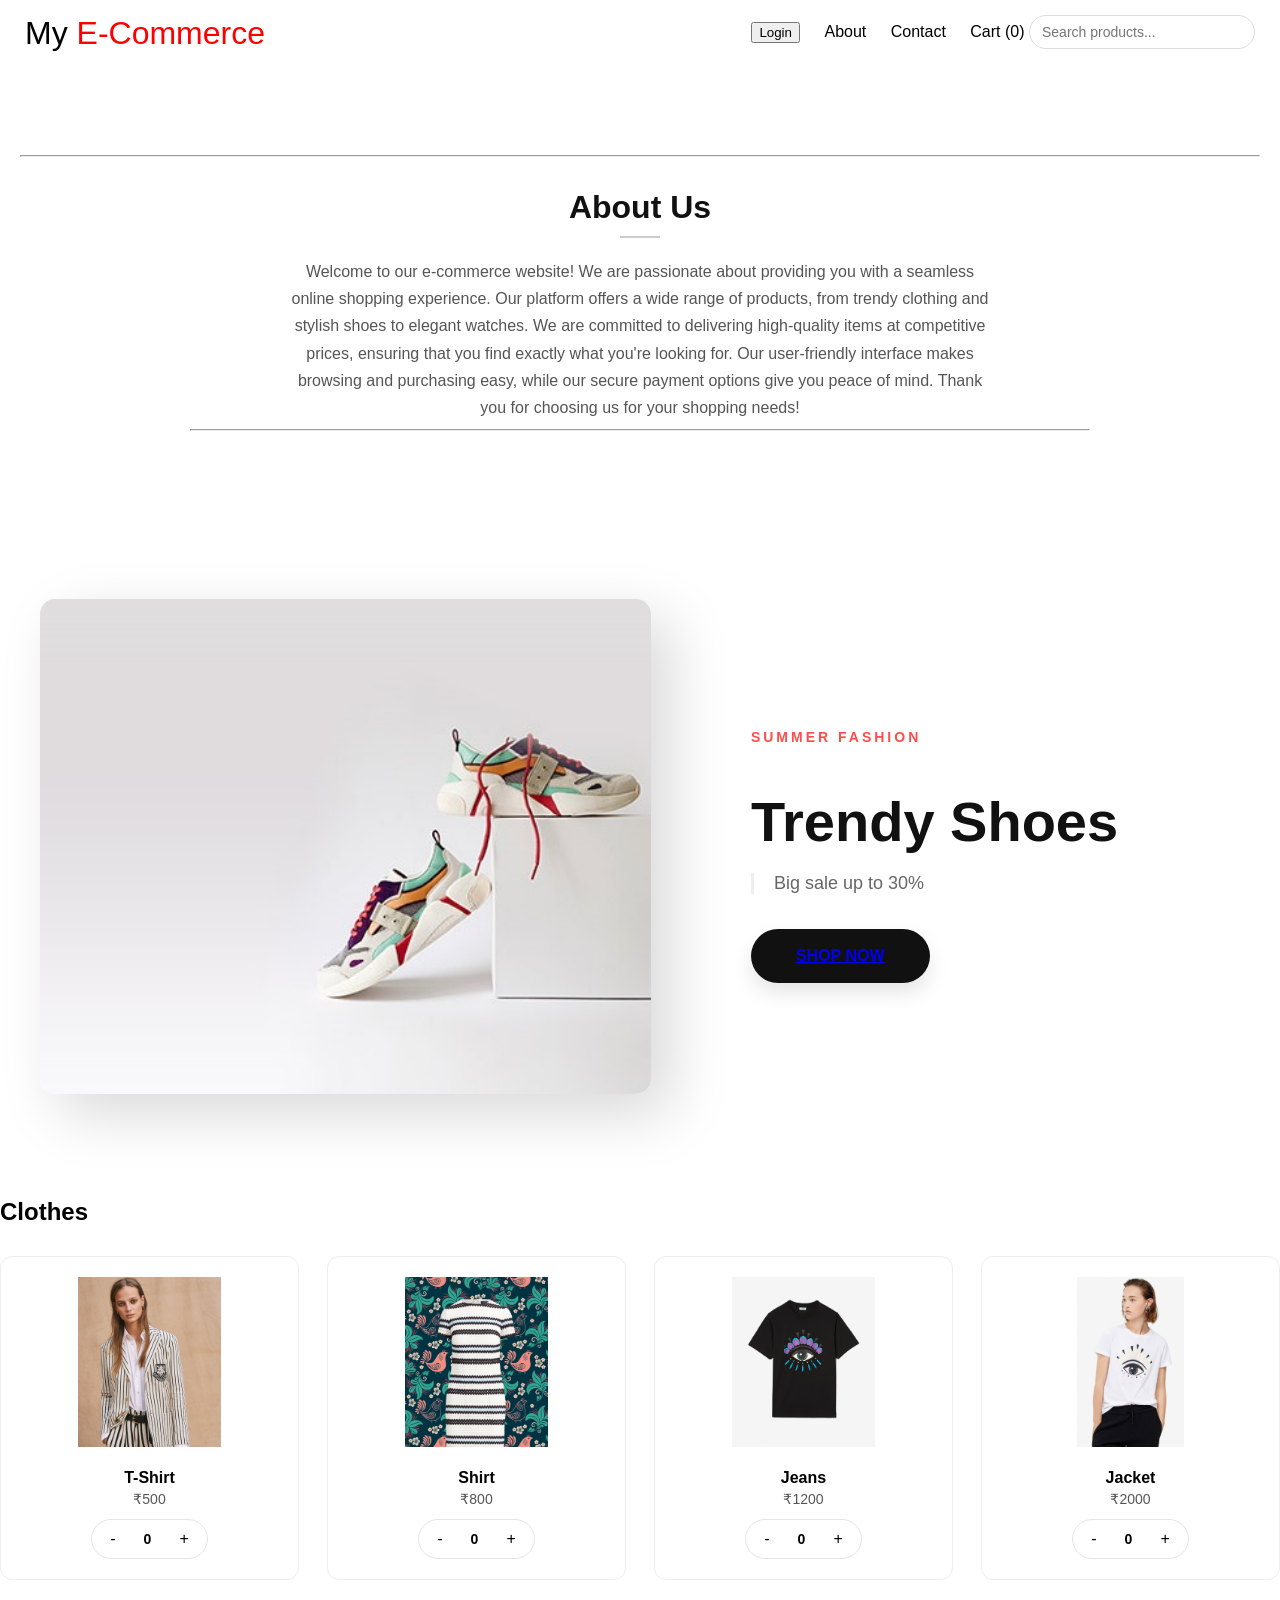
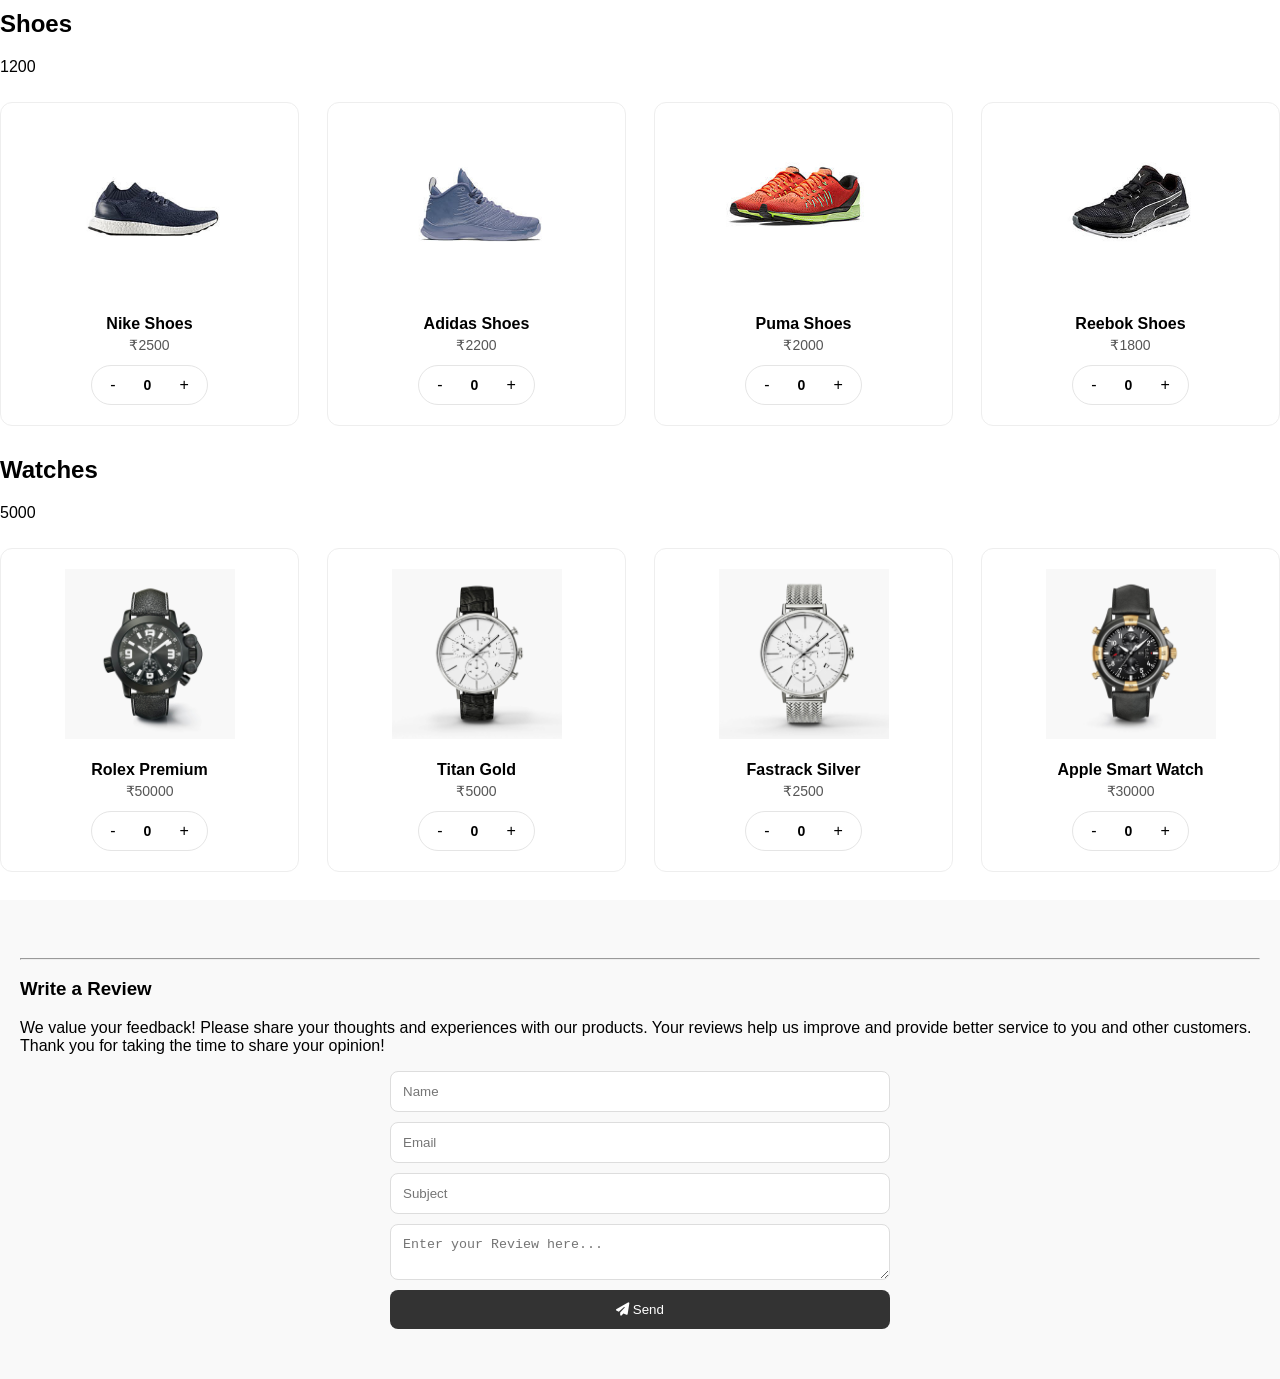
<file: index.html>
<!doctype html>
<html lang="en">
  <head>
    <meta charset="UTF-8" />
    <meta name="viewport" content="width=device-width, initial-scale=1.0" />
    <title>My E-Commerce Site</title>
    <link rel="stylesheet" href="e-commerce.css" />

    <!-- Font Awesome -->
    <link
      rel="stylesheet"
      href="https://cdnjs.cloudflare.com/ajax/libs/font-awesome/6.5.0/css/all.min.css"
    />
  </head>

  <body>
    <header>
      <nav class="nav">
        <div class="logo" style="font-size: 32px">
          My <span style="color: red">E-Commerce</span>
        </div>

        <div class="nav-links">
          <button id="authBtn">Login</button>
          <a href="#about">About</a>
          <a href="#contact">Contact</a>
          <a href="#" id="cartBtn">Cart (<span id="cart-count">0</span>)</a>
          <input type="text" id="searchInput" placeholder="Search products...">
        </div>
      </nav>

<div class="auth-modal" id="authModal">
  <div class="auth-box">

    <h3 id="authTitle">Login</h3>

    <input type="text" id="authName" placeholder="Name" style="display:none;">
    <input type="email" id="authEmail" placeholder="Email">
    <input type="password" id="authPass" placeholder="Password">

    <button id="authSubmit">Submit</button>

    <p id="toggleAuth">
      Don't have an account? <span>Sign Up</span>
    </p>

    <button id="closeAuth">Close</button>

  </div>
</div>

      <div class="about" id="about">
        <hr />
        <div class="about-content">
          <h3>About Us</h3>
          <p class="about-text">
            Welcome to our e-commerce website! We are passionate about providing
            you with a seamless online shopping experience. Our platform offers
            a wide range of products, from trendy clothing and stylish shoes to
            elegant watches. We are committed to delivering high-quality items
            at competitive prices, ensuring that you find exactly what you're
            looking for. Our user-friendly interface makes browsing and
            purchasing easy, while our secure payment options give you peace of
            mind. Thank you for choosing us for your shopping needs!
          </p>
          <hr />
        </div>
      </div>
    </header>
    <main>
      <section class="trending">
        <div class="trend-wrapper">
          <div class="trend-image">
            <img src="new/4.jpg" alt="Trending Product" />
          </div>

          <div class="trend-content">
            <p class="trend-sub">Trending Fashion</p>
            <h2 class="trend-title">New Collection</h2>
            <p class="trend-desc">Big sale of this week up to 30%</p>
            <button class="trend-btn"><a href="#SHOP">SHOP NOW</a></button>
          </div>
        </div>
      </section>
      <!-- CLOTHES -->
      <section class="products">
        <h2>Clothes</h2>

        <div class="product-container">
          <div class="product" data-name="T-Shirt" data-price="500">
            <img src="clothes/1.jpg" />
            <h3>T-Shirt</h3>
            <p>₹500</p>

            <div class="cart-controls">
              <button class="decrease">-</button>
              <span class="qty">0</span>
              <button class="increase">+</button>
            </div>
          </div>

          <div class="product" data-name="Shirt" data-price="800" id="SHOP">
            <img src="clothes/2.jpg" />
            <h3>Shirt</h3>
            <p>₹800</p>

            <div class="cart-controls">
              <button class="decrease">-</button>
              <span class="qty">0</span>
              <button class="increase">+</button>
            </div>
          </div>

          <div class="product" data-name="Jeans" data-price="1200">
            <img src="clothes/3.jpg" />
            <h3>Jeans</h3>
            <p>₹1200</p>

            <div class="cart-controls">
              <button class="decrease">-</button>
              <span class="qty">0</span>
              <button class="increase">+</button>
            </div>
          </div>

          <div class="product" data-name="Jacket" data-price="2000">
            <img src="clothes/4.jpg" />
            <h3>Jacket</h3>
            <p>₹2000</p>

            <div class="cart-controls">
              <button class="decrease">-</button>
              <span class="qty">0</span>
              <button class="increase">+</button>
            </div>
          </div>
        </div>
      </section>

      <!-- SHOES -->
      <section class="products">
        <h2>Shoes</h2>
        <p>1200</p>
        <div class="product-container">
          <div class="product" data-name="Nike Shoes" data-price="2500">
            <img src="shoes/1.jpg" />
            <h3>Nike Shoes</h3>
            <p>₹2500</p>

            <div class="cart-controls">
              <button class="decrease">-</button>
              <span class="qty">0</span>
              <button class="increase">+</button>
            </div>
          </div>

          <div class="product" data-name="Adidas Shoes" data-price="2200">
            <img src="shoes/2.jpg" />
            <h3>Adidas Shoes</h3>
            <p>₹2200</p>

            <div class="cart-controls">
              <button class="decrease">-</button>
              <span class="qty">0</span>
              <button class="increase">+</button>
            </div>
          </div>

          <div class="product" data-name="Puma Shoes" data-price="2000">
            <img src="shoes/3.jpg" />
            <h3>Puma Shoes</h3>
            <p>₹2000</p>

            <div class="cart-controls">
              <button class="decrease">-</button>
              <span class="qty">0</span>
              <button class="increase">+</button>
            </div>
          </div>

          <div class="product" data-name="Reebok Shoes" data-price="1800">
            <img src="shoes/4.jpg" />
            <h3>Reebok Shoes</h3>
            <p>₹1800</p>

            <div class="cart-controls">
              <button class="decrease">-</button>
              <span class="qty">0</span>
              <button class="increase">+</button>
            </div>
          </div>
        </div>
      </section>

      <!-- WATCHES -->
      <section class="products">
        <h2>Watches</h2>
        <p>5000</p>

        <div class="product-container">
          <div class="product" data-name="Rolex" data-price="50000">
            <img src="watches/1.jpg" />
            <h3>Rolex Premium</h3>
            <p>₹50000</p>

            <div class="cart-controls">
              <button class="decrease">-</button>
              <span class="qty">0</span>
              <button class="increase">+</button>
            </div>
          </div>

          <div class="product" data-name="Titan" data-price="5000">
            <img src="watches/2.jpg" />
            <h3>Titan Gold</h3>
            <p>₹5000</p>

            <div class="cart-controls">
              <button class="decrease">-</button>
              <span class="qty">0</span>
              <button class="increase">+</button>
            </div>
          </div>

          <div class="product" data-name="Fastrack" data-price="2500">
            <img src="watches/3.jpg" />
            <h3>Fastrack Silver</h3>
            <p>₹2500</p>

            <div class="cart-controls">
              <button class="decrease">-</button>
              <span class="qty">0</span>
              <button class="increase">+</button>
            </div>
          </div>

          <div class="product" data-name="Apple Watch" data-price="30000">
            <img src="watches/4.jpg" />
            <h3>Apple Smart Watch</h3>
            <p>₹30000</p>

            <div class="cart-controls">
              <button class="decrease">-</button>
              <span class="qty">0</span>
              <button class="increase">+</button>
            </div>
          </div>
        </div>
      </section>

      <!-- CART -->
      <div class="cart-sidebar" id="cartSidebar">
        <div class="cart-header">
          <h3>Your Cart</h3>
          <button id="closeCart">&times;</button>
        </div>

        <div class="cart-items" id="cartItems"></div>

       <div class="cart-footer">
  <p>Total: ₹<span id="totalPrice">0</span></p>
  <button id="checkoutBtn">Checkout</button>
</div>
      </div>

      <!-- checkout -->
       <div class="checkout-modal" id="checkoutModal">
  <div class="checkout-box">
    <h3>Order Summary</h3>

    <div id="orderItems"></div>

    <p>Total: ₹<span id="finalTotal"></span></p>

    <input type="text" placeholder="Your Name" id="userName">
    <input type="text" placeholder="Address" id="userAddress">

    <button id="placeOrder">Place Order</button>
    <button id="closeCheckout">Cancel</button>
  </div>
</div>
      <!-- TOAST -->
      <div class="toast" id="toast">Added to cart</div>
    </main>
    <br />
    <footer class="contact" id="contact">
      <hr />
      <div class="write">
        <h3>Write a Review</h3>
        <p>
          We value your feedback! Please share your thoughts and experiences
          with our products. Your reviews help us improve and provide better
          service to you and other customers. Thank you for taking the time to
          share your opinion!
        </p>
        <div class="form">
          <form action="">
            <input type="text" placeholder="Name" />
            <input type="email" placeholder="Email" />
            <input type="text" placeholder="Subject" />
            <textarea placeholder="Enter your Review here..."></textarea>
            <button class="send">
              <i class="fa-solid fa-paper-plane"></i> Send
            </button>
          </form>
        </div>
      </div>
    </footer>
    <script src="e-commerce.js"></script>
  </body>
</html>
</file>
<file: e-commerce.css>
body {
  margin: 0;
  font-family: 'Segoe UI', Tahoma, Geneva, Verdana, sans-serif;
  scroll-behavior: smooth;
  background-color: #fff;
}

.nav {
  display: flex;
  justify-content: space-between;
  padding: 15px 25px;
  background: white;
  box-shadow: 0 2px 5px rgba(0,0,0,0.05);
}

.nav-links a {
  margin-left: 20px;
  text-decoration: none;
  color: black;
  font-weight: 500;
}

.nav-links a:hover {
  color: #ff4d4d;
}

.auth-modal {
  position: fixed;
  top: 0;
  left: 0;
  width: 100%;
  height: 100%;
  background: rgba(0,0,0,0.4);

  display: flex;
  justify-content: center;
  align-items: center;

  opacity: 0;
  pointer-events: none;
  transition: 0.3s;
}

.auth-modal.active {
  opacity: 1;
  pointer-events: all;
}

.auth-box {
  background: white;
  padding: 20px;
  width: 300px;
  border-radius: 10px;
  display: flex;
  flex-direction: column;
  gap: 10px;
}

.auth-box input {
  padding: 8px;
  border: 1px solid #ddd;
}

.auth-box button {
  padding: 10px;
  border: none;
  cursor: pointer;
}

#toggleAuth span {
  color: blue;
  cursor: pointer;
}

/* search */
#searchInput {
  padding: 8px 12px;
  border: 1px solid #ddd;
  border-radius: 20px;
  outline: none;
  font-size: 14px;
  width: 200px;
  transition: 0.2s;
}

#searchInput:focus {
  border-color: #aaa;
}
.about {
  background: #fff;
  padding: 80px 20px;
}

.about-content {
  max-width: 900px;
  margin: 0 auto;
  text-align: center;
}

.about-content h3 {
  font-size: 32px;
  font-weight: 600;
  margin-bottom: 20px;
  color: #111;
}

.about-content h3::after {
  content: "";
  display: block;
  width: 40px;
  height: 2px;
  background: #000;
  margin: 10px auto 0;
  opacity: 0.2;
}

.about-text {
  font-size: 16px;
  line-height: 1.7;
  color: #555;
  max-width: 700px;
  margin: 0 auto;
}

.about-text + .about-text {
  margin-top: 15px;
}

@media (max-width: 600px) {
  .about {
    padding: 50px 15px;
  }

  .about-content h3 {
    font-size: 26px;
  }

  .about-text {
    font-size: 14px;
  }
}

.trending {
  background: #ffffff;
  padding: 80px 20px;
}

.trend-wrapper {
  max-width: 1200px;
  margin: 0 auto;
  display: grid;
  grid-template-columns: 1.2fr 1fr;
  align-items: center;
  gap: 80px;
}

.trend-image {
  position: relative;
}

.trend-image img {
  width: 100%;
  border-radius: 15px;
  box-shadow: 20px 20px 60px #d9d9d9, -20px -20px 60px #ffffff;
  transition: transform 0.5s cubic-bezier(0.175, 0.885, 0.32, 1.275);
}

.trend-image:hover img {
  transform: scale(1.02);
}

.trend-content {
  padding: 20px;
}

.trend-sub {
  text-transform: uppercase;
  font-weight: 700;
  font-size: 14px;
  color: #ff4d4d;
  letter-spacing: 3px;
  margin-bottom: 15px;
}

.trend-title {
  font-size: 56px;
  line-height: 1.1;
  margin-bottom: 20px;
  color: #111;
}

.trend-desc {
  font-size: 18px;
  color: #666;
  margin-bottom: 35px;
  border-left: 3px solid #eee;
  padding-left: 20px;
}

.trend-btn {
  all: unset;
  background: #111;
  color: #fff;
  padding: 18px 45px;
  font-weight: 600;
  border-radius: 50px;
  cursor: pointer;
  transition: all 0.3s ease;
  box-shadow: 0 10px 20px rgba(0,0,0,0.1);
}

.trend-btn:hover {
  background: #ff4d4d;
  transform: translateY(-3px);
  box-shadow: 0 15px 30px rgba(255, 77, 77, 0.3);
}

@media (max-width: 768px) {
  .trend-wrapper {
    grid-template-columns: 1fr;
    text-align: center;
    gap: 40px;
  }
  .trend-title { font-size: 38px; }
  .about-content { padding: 30px 20px; }
}

.product {
  padding: 18px;
  background: #fff;
  border-radius: 14px;
  transition: all 0.25s ease;
  border: 1px solid #f0f0f0;
}

.product-container {
  display: grid;
  grid-template-columns: repeat(4, 1fr);
  gap: 28px;
  padding: 10px 0;
}

.product {
  border: 1px solid #eee;
  padding: 20px;
  text-align: center;
  border-radius: 12px;
  transition: transform 0.3s ease, box-shadow 0.3s ease;
}

.product:hover {
  transform: translateY(-6px);
  box-shadow: 0 12px 30px rgba(0,0,0,0.06);
}

.product img {
  width: 100%;
  height: 170px;
  object-fit: contain;
  margin-bottom: 14px;
}
.product h3,
.product p {
  margin: 4px 0;
  text-align: center;
}

.product h3 {
  font-size: 16px;
  font-weight: 600;
}

.product p {
  font-size: 14px;
  color: #555;
}
.product.added {
  animation: pop 0.3s ease;
}
@keyframes pop {
  0% { transform: scale(1); }
  50% { transform: scale(1.04); }
  100% { transform: scale(1); }
}
.cart-wrapper {
  margin-top: 15px;
  display: flex;
  justify-content: center;
  min-height: 42px;
}

.add-btn-main {
  background-color: #ffd814;
  border: none;
  border-radius: 25px;
  padding: 10px 30px;
  font-weight: 600;
  cursor: pointer;
  width: 160px;
  transition: background 0.2s;
}

.add-btn-main:hover {
  background-color: #f7ca00;
}

.cart-controls {
  margin-top: 12px;
  display: flex;
  justify-content: center;
  align-items: center;
  gap: 14px;
  border: 1px solid #e5e5e5;
  border-radius: 30px;
  padding: 6px 10px;
  width: fit-content;
  margin-left: auto;
  margin-right: auto;
}

.cart-controls button {
  border: none;
  background: transparent;
  font-size: 16px;
  cursor: pointer;
  padding: 4px 8px;
  transition: 0.2s ease;
}


.cart-controls button:active {
  transform: scale(0.9);
}

.cart-controls .qty {
  font-weight: 700;
}
.qty {
  font-size: 14px;
  font-weight: 500;
  min-width: 20px;
  text-align: center;
}
.side-qty {
  display: flex;
  align-items: center;
  gap: 8px;
  margin-top: 4px;
}

.side-qty button {
  border: none;
  background: transparent;
  cursor: pointer;
  font-size: 14px;
}

.remove {
  border: none;
  background: none;
  cursor: pointer;
  color: #555;
}

.remove:hover {
  text-decoration: underline;
}

.toast {
  position: fixed;
  bottom: 20px;
  left: 50%;
  transform: translateX(-50%) translateY(100px);
  background: #333;
  color: #fff;
  padding: 12px 25px;
  border-radius: 30px;
  opacity: 0;
  transition: all 0.4s ease;
}
/* cart css */
.cart-sidebar {
  position: fixed;
  top: 0;
  right: -100%;
  width: 320px;
  height: 100%;

  background: rgba(255, 255, 255, 0.6);
  backdrop-filter: blur(12px);
  -webkit-backdrop-filter: blur(12px);

  box-shadow: -10px 0 30px rgba(0,0,0,0.08);
  border-left: 1px solid rgba(255,255,255,0.3);

  transition: 0.3s ease;
  display: flex;
  flex-direction: column;
  z-index: 1000;
}

.cart-sidebar.active {
  right: 0;
}


.cart-header {
  display: flex;
  justify-content: space-between;
  padding: 15px;
  border-bottom: 1px solid #eee;
}

.cart-header button {
  border: none;
  background: none;
  font-size: 20px;
  cursor: pointer;
}
.cart-items {
  flex: 1;
  overflow-y: auto;
  padding: 15px;
}
.cart-item {
  display: flex;
  justify-content: space-between;
  margin-bottom: 12px;
  font-size: 14px;
}
.cart-footer {
  padding: 15px;
  border-top: 1px solid #eee;
  font-weight: 600;
}
.checkout-modal {
  position: fixed;
  top: 0;
  left: 0;
  width: 100%;
  height: 100%;
  background: rgba(0,0,0,0.4);

  display: flex;
  justify-content: center;
  align-items: center;

  opacity: 0;
  pointer-events: none;
  transition: 0.3s;
}

.checkout-modal.active {
  opacity: 1;
  pointer-events: all;
}

.checkout-box {
  background: white;
  padding: 20px;
  width: 300px;
  border-radius: 10px;
  display: flex;
  flex-direction: column;
  gap: 10px;
}

.checkout-box input {
  padding: 8px;
  border: 1px solid #ddd;
}

.checkout-box button {
  padding: 10px;
  border: none;
  cursor: pointer;
}
.toast.show {
  transform: translateX(-50%) translateY(0);
  opacity: 1;
}

.contact { 
  background: #f9f9f9; 
  padding: 50px 20px; 
}

.form form { 
  display: flex; 
  flex-direction: column; 
  gap: 10px; 
  max-width: 500px; 
  margin: 0 auto; 
}

.form input, .form textarea { 
  padding: 12px; 
  border: 1px solid #ddd; 
  border-radius: 8px; 
}

.send { 
  background: #333; 
  color: white; 
  border: none; 
  padding: 12px; 
  border-radius: 8px; 
  cursor: pointer; 
}
</file>
